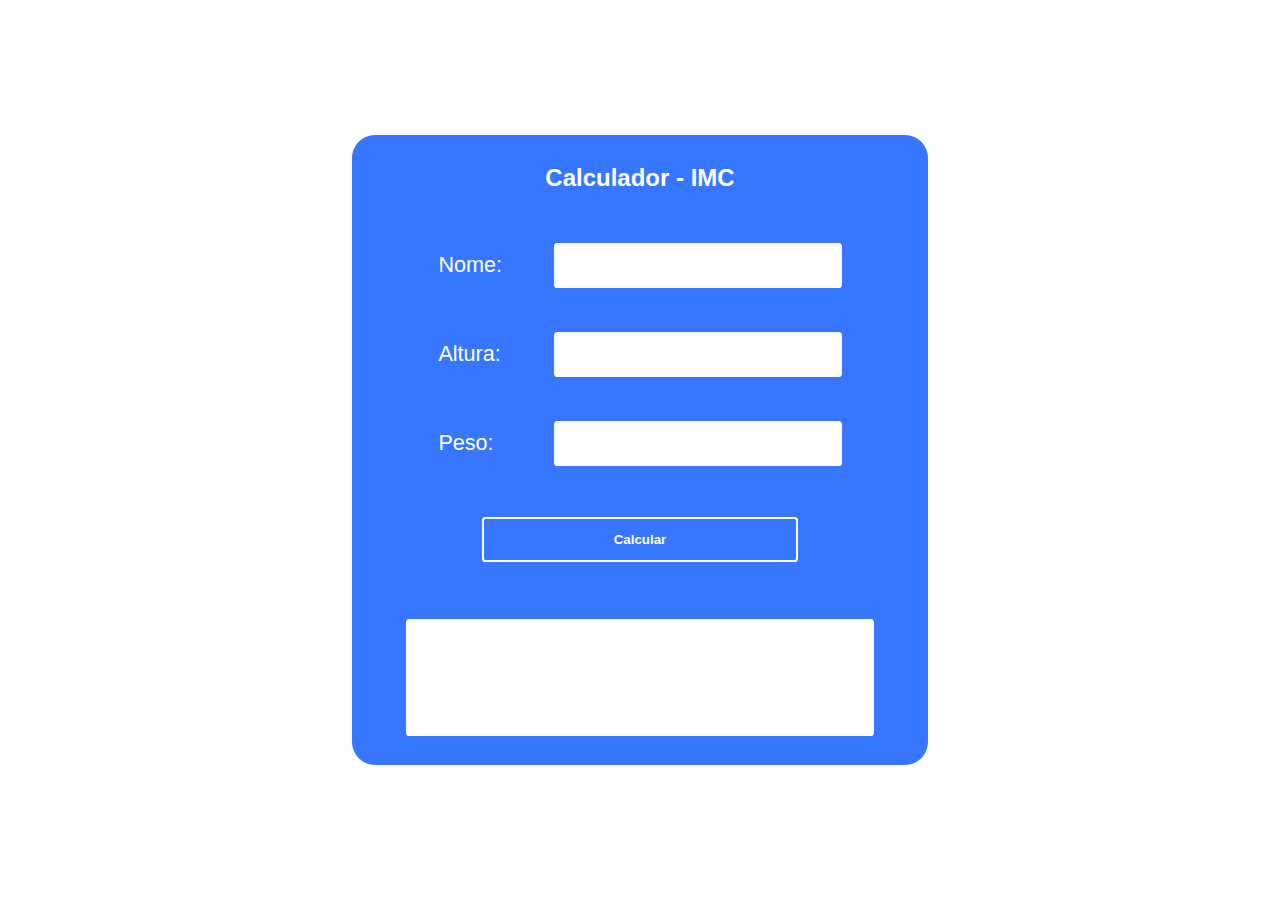
<file: calculadoraimc/index.html>
<!DOCTYPE html>
<html lang="en">
<head>
    <meta charset="UTF-8">
    <meta http-equiv="X-UA-Compatible" content="IE=edge">
    <meta name="viewport" content="width=device-width, initial-scale=1.0">
    <title>Calculadora IMC</title>
    <link rel="stylesheet" href="index.css">
</head>
<body>
    <main>
        <h2>Calculador - IMC</h2>
        <div class="inputs">
            <p>Nome: </p>
            <input type="text" id="nome">
        </div>
        <div class="inputs">
            <p>Altura: </p>
            <input type="number" id="altura">
        </div>
        <div class="inputs">
            <p>Peso: </p>
            <input type="number" id="peso">
        </div>
        <button class="calcular" id="calcular">Calcular</button>
        <div class="resposta" id="resultado"></div>
    </main>
    <script src="index.js"></script>
</body>
</html>
</file>
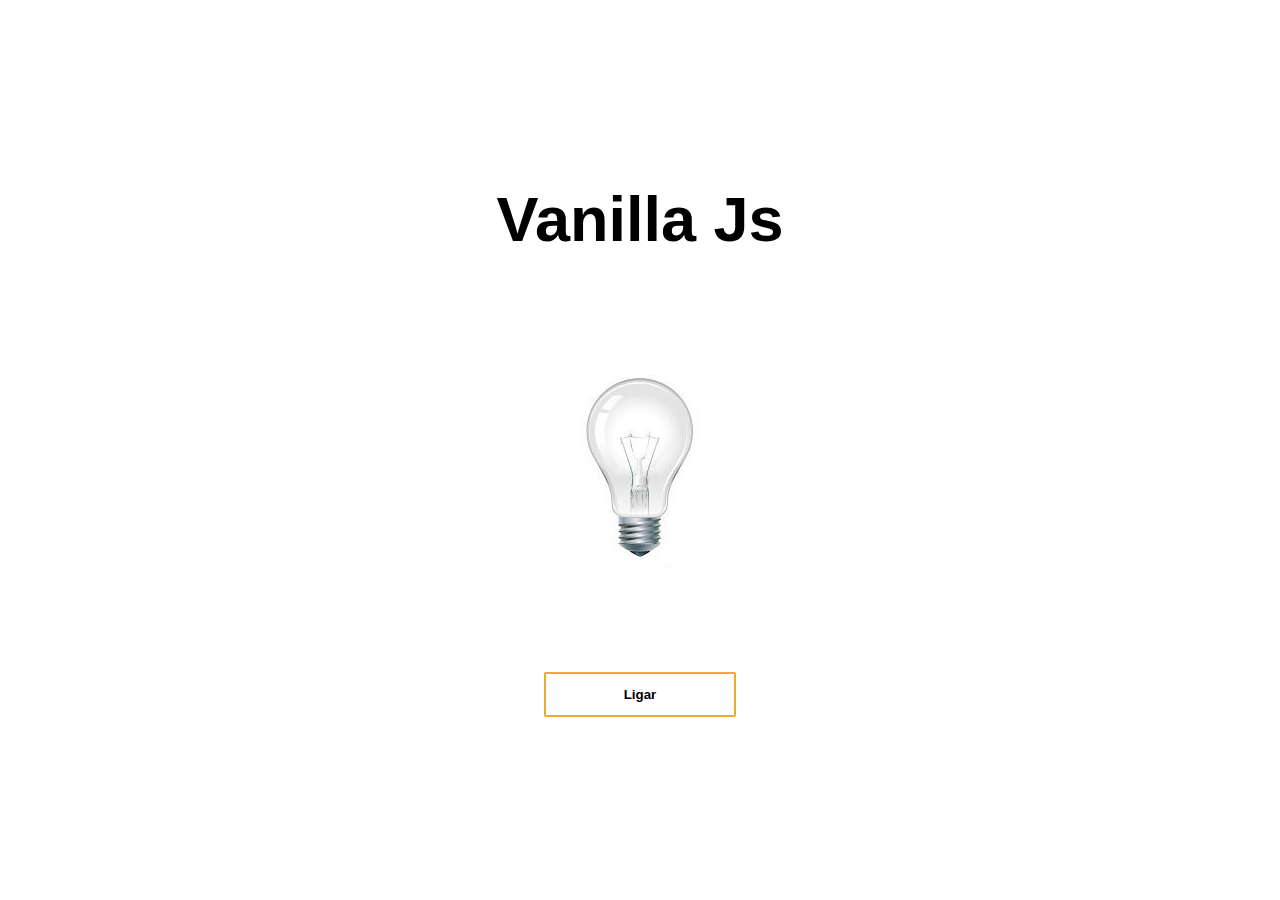
<file: lampada/index.html>
<!DOCTYPE html>
<html lang="pt-br">
<head>
    <meta charset="UTF-8">
    <meta http-equiv="X-UA-Compatible" content="IE=edge">
    <meta name="viewport" content="width=device-width, initial-scale=1.0">
    <title>Document</title>
    <link rel="stylesheet" href="index.css">
</head>
<body>
    <main>
        <header>
            <h1>Vanilla Js</h1>
        </header>
        <div>
            <img src="img/desligada.jpg" alt="Lampada Desligada" id="lamp">
        </div>
        <div class="botoes">
            <button id="ligadesliga">Ligar</button>
        </div>
    </main>
    <script src="index.js"></script>
</body>
</html>
</file>
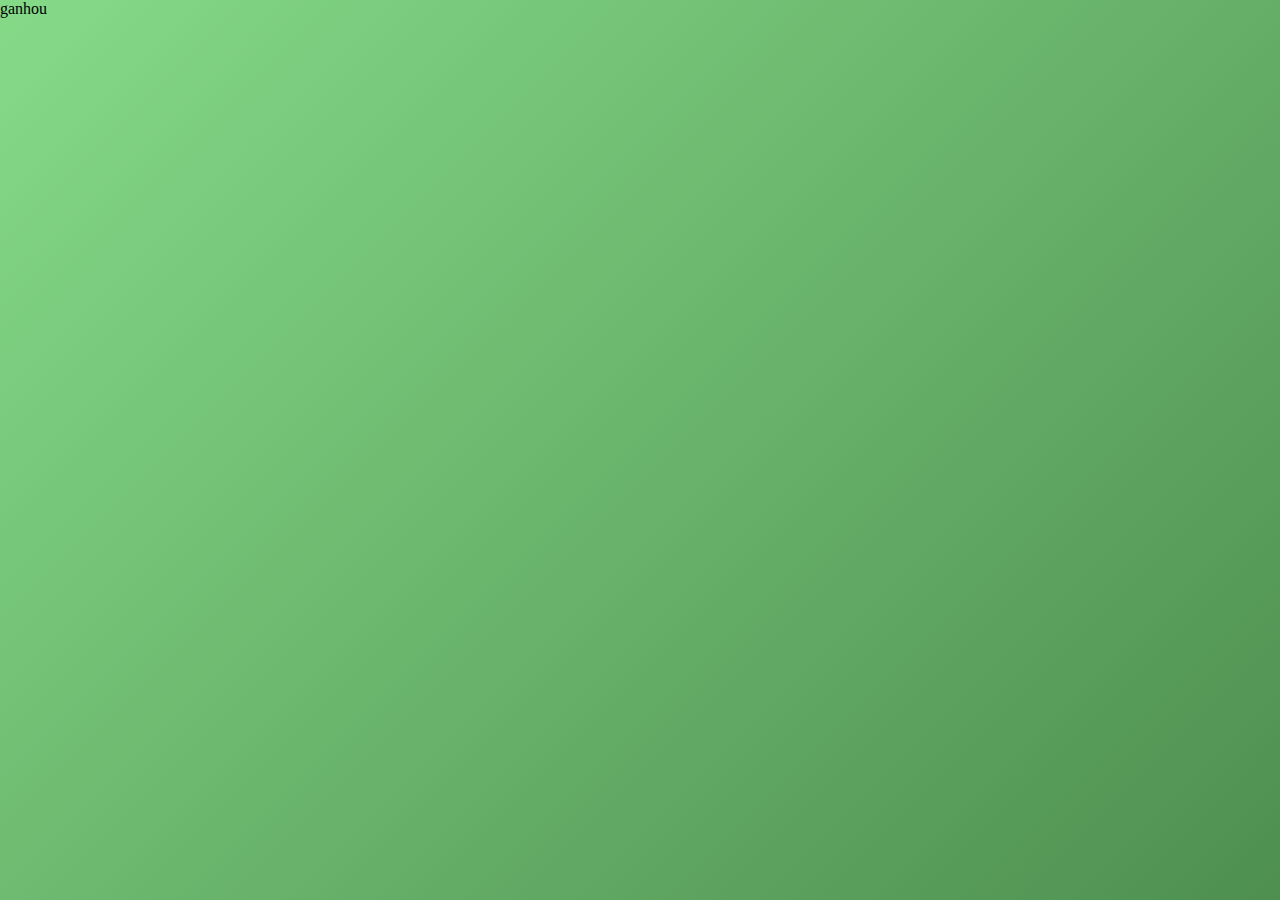
<file: raspadinha/index.html>
<!DOCTYPE html>
<html lang="en">
<head>
    <meta charset="UTF-8">
    <meta http-equiv="X-UA-Compatible" content="IE=edge">
    <meta name="viewport" content="width=device-width, initial-scale=1.0">
    <title>Document</title>
    <link rel="stylesheet" href="index.css">
    <script src="index.js">arquivoJavaScript</script>
</head>
<body>
    <div class="raspadinha">
        <div class="raspadinha-conteudo">
          ganhou
        </div>
      </div>
    <script src="index.js"></script>
</body>
</html>
</file>
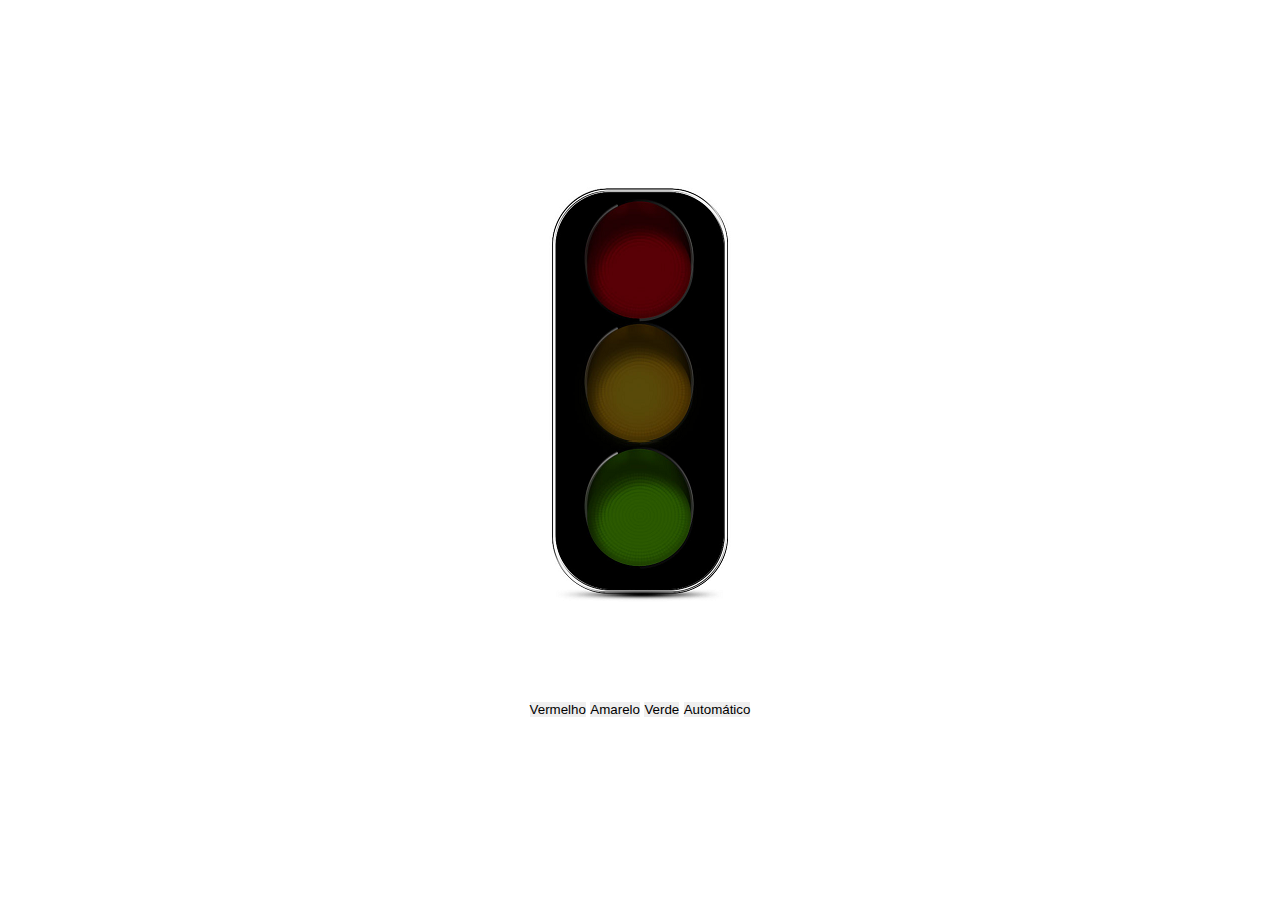
<file: semaforo/index.html>
<!DOCTYPE html>
<html lang="en">
<head>
    <meta charset="UTF-8">
    <meta http-equiv="X-UA-Compatible" content="IE=edge">
    <meta name="viewport" content="width=device-width, initial-scale=1.0">
    <title>Semaforo</title>
    <link rel="stylesheet" href="index.css">
</head>
<body>
    <main>
        <div>
            <img src="./img/desligado.png" alt="Semaforo Desligado" id="img">
        </div>
        <div class="btns" id="botoes">
            <button id='red'>Vermelho</button>
            <button id='yellow'>Amarelo</button>
            <button id='green'>Verde</button>
            <button id='automatico'>Automático</button>
        </div>
    </main>
    <script src="index.js"></script>
</body>
</html>
</file>
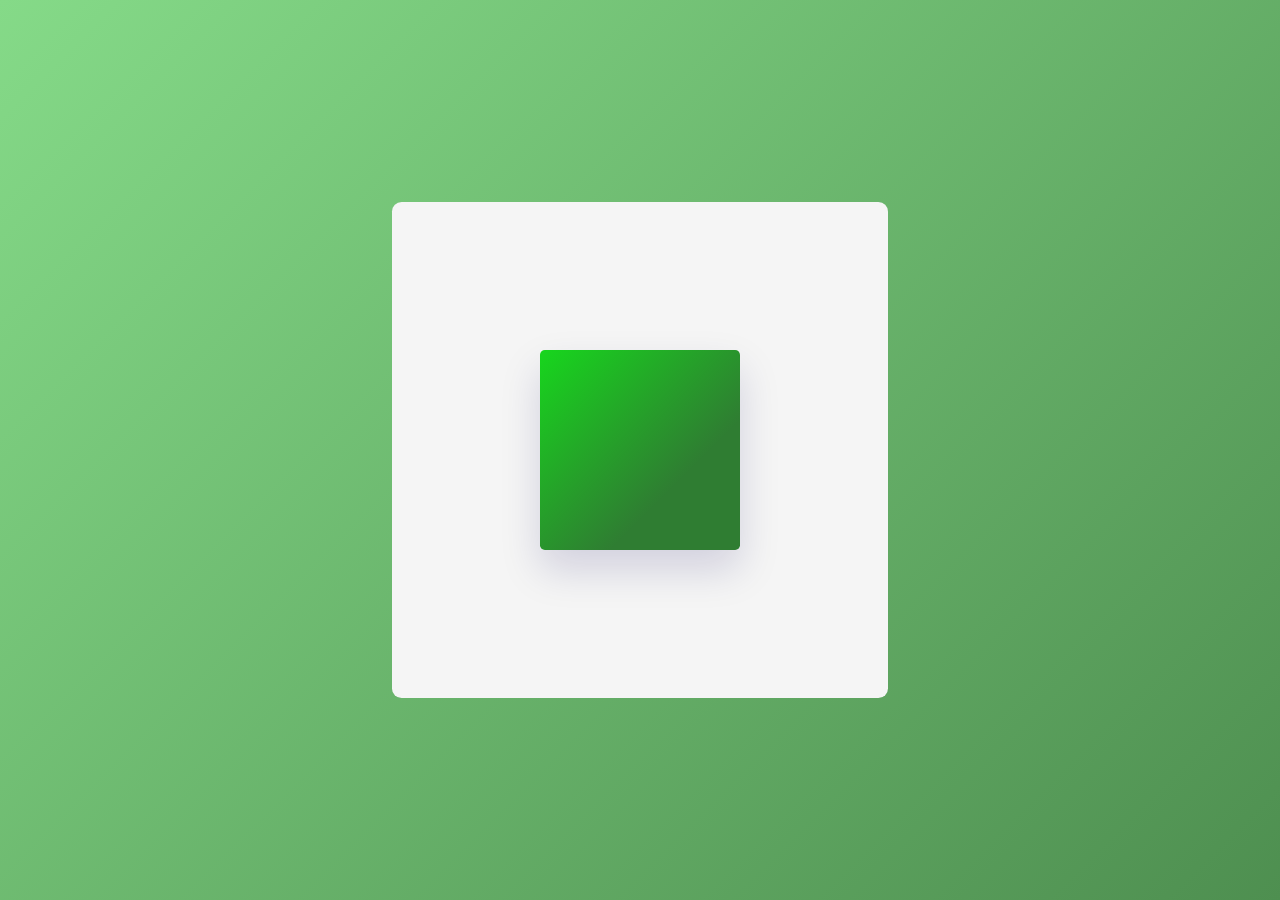
<file: raspadinha/raspadinha.html>
<!DOCTYPE html>
<html lang="en">
  <head>
    <meta name="viewport" content="width=device-width, initial-scale=1.0" />
    <title>Scratch Card</title>
    <!-- Google Fonts -->
    <link
      href="https://fonts.googleapis.com/css2?family=Poppins:wght@400;600&display=swap"
      rel="stylesheet"
    />
    <!-- Stylesheet -->
    <link rel="stylesheet" href="index.css" />
  </head>
  <body>
    <div class="container">
      <div class="base">
        <h4>Ganhou cachorro</h4>
        <h3>X créditos</h3>
      </div>
      <canvas id="scratch" width="200" height="200"></canvas>
    </div>
    <!-- Script -->
    <script src="index.js"></script>
  </body>
</html>
</file>
<file: calculadoraimc/index.css>
*{
    padding: 0;
    margin: 0;
    border: 0;
    font-family: sans-serif;
}

body{
    width: 100%;
    height: 100vh;
    display: flex;
    align-items: center;
}

main{
    width: 45%;
    height: 70vh;
    margin: auto;
    background-color: #3777FF;
    border-radius: 1.8vw;
    color: #fff;
    display: flex;
    flex-direction: column;
    justify-content: space-around;
    align-items: center;
}

h2{
    text-align: center;
}

.inputs{
    width: 100%;
    height: 5%;
    display: flex;
    align-items: center;
    justify-content: center;
}

.inputs p{
    width: 20%;
    font-size: 2.4vh;
}

.inputs input{
    width: 50%;
    height: 5vh;
    outline: 0;
    border-radius: 0.4vh;
    text-align: center;
    font-weight: 600;
}

.calcular{
    width: 55%;
    height: 5vh;
    border-radius: 0.4vh;
    color: #fff;
    font-weight: 600;
    border: 0.3vh solid #fff;
    background-color: transparent;
}

.calcular:hover{
    transition: all 1s ease-in-out;
    background-color: #fff;
    color: #3777FF;
}

.resposta{
    width: 75%;
    height: 9vh;
    border-radius: 0.4vh;
    background-color: #fff;
    color: #000;
    padding: 2vh;
    font-weight: 600;
}
</file>
<file: lampada/index.css>
*{
    padding: 0;
    margin: 0;
    border: 0;
    font-family: sans-serif;
}

body{
    width: 100%;
    height: 100vh;
    display: flex;
    align-items: center;
}

main{
    width: 45%;
    height: 70vh;
    margin: auto;
    display: flex;
    flex-direction: column;
    justify-content: space-around;
    align-items: center;
}
h1{
    font-size: 7vh;
}

.botoes{
    width: 100%;
    display: flex;
    justify-content: space-around;
    align-items: center;
}

.botoes button{
    width: 15vw;
    height: 5vh;
    border: 0.3vh solid #EFA92E;
    border-radius: 0.2vh;
    background-color: transparent;
    cursor: pointer;
    font-weight: 600;
}

.botoes button:hover{
    transition: all .54s ease-in-out;
    background: #EFA92E;
    color: #fff;
}
</file>
<file: raspadinha/index.css>
* {
    padding: 0;
    margin: 0;
    box-sizing: border-box;
}

body {
    height: 100vh;
    background: linear-gradient(135deg, #85da88, #4e8f50);
}

.container {
    width: 31em;
    height: 31em;
    background-color: #f5f5f5;
    position: absolute;
    transform: translate(-50%, -50%);
    top: 50%;
    left: 50%;
    border-radius: 0.6em;
}

.base,
#scratch {
    height: 200px;
    width: 200px;
    position: absolute;
    transform: translate(-50%, -50%);
    top: 50%;
    left: 50%;
    text-align: center;
    cursor: grabbing;
    border-radius: 0.3em;
}

.base {
    background-color: #ffffff;
    font-family: "Poppins", sans-serif;
    display: flex;
    flex-direction: column;
    align-items: center;
    justify-content: center;
    box-shadow: 0 1.2em 2.5em rgba(16, 2, 96, 0.15);
}

.base h3 {
    font-weight: 600;
    font-size: 1.5em;
    color: #2F7D32;
}

.base h4 {
    font-weight: 400;
    color: #000;
}

#scratch {
    -webkit-tap-highlight-color: transparent;
    -webkit-touch-callout: none;
    -webkit-user-select: none;
    user-select: none;
}
</file>
<file: semaforo/index.css>
*{
    padding: 0;
    margin: 0;
    border: 0;
    font-family: sans-serif;
}


body {
    width: 100%;
    height: 100vh;
    display: flex;
    align-items: center;
}

main {
    width: 100%;
    height: 70vh;
    margin: auto;
    display: flex;
    flex-direction: column;
    justify-content: space-around;
    align-items: center;
}

.botoes{
    display: flex;
    gap: 2vw;
}

btns {
    display: inline-block;
    padding: 12px 24px;
    border: 1px solid #4f4f4f;
    border-radius: 4px;
    transition: all 0.2s ease-in;
    position: relative;
    overflow: hidden;
    font-size: 19px;
    color: black;
    z-index: 1;
}

btns:before {
    content: "";
    position: absolute;
    left: 50%;
    transform: translateX(-50%) scaleY(1) scaleX(1.25);
    top: 100%;
    width: 140%;
    height: 180%;
    background-color: rgb(255, 255, 255);
    border-radius: 50%;
    display: block;
    transition: all 0.5s 0.1s cubic-bezier(0.55, 0, 0.1, 1);
    z-index: -1;
}

btns:after {
    content: "";
    position: absolute;
    left: 55%;
    transform: translateX(-50%) scaleY(1) scaleX(1.45);
    top: 180%;
    width: 160%;
    height: 190%;
    background-color: #39bda7;
    border-radius: 50%;
    display: block;
    transition: all 0.5s 0.1s cubic-bezier(0.55, 0, 0.1, 1);
    z-index: -1;
}

btns:hover {
    color: #ffffff;
    border: 1px solid #39bda7;
}

btns:hover:before {
    top: -35%;
    background-color: #39bda7;
    transform: translateX(-50%) scaleY(1.3) scaleX(0.8);
}

btns:hover:after {
    top: -45%;
    background-color: #39bda7;
    transform: translateX(-50%) scaleY(1.3) scaleX(0.8);
}
</file>
